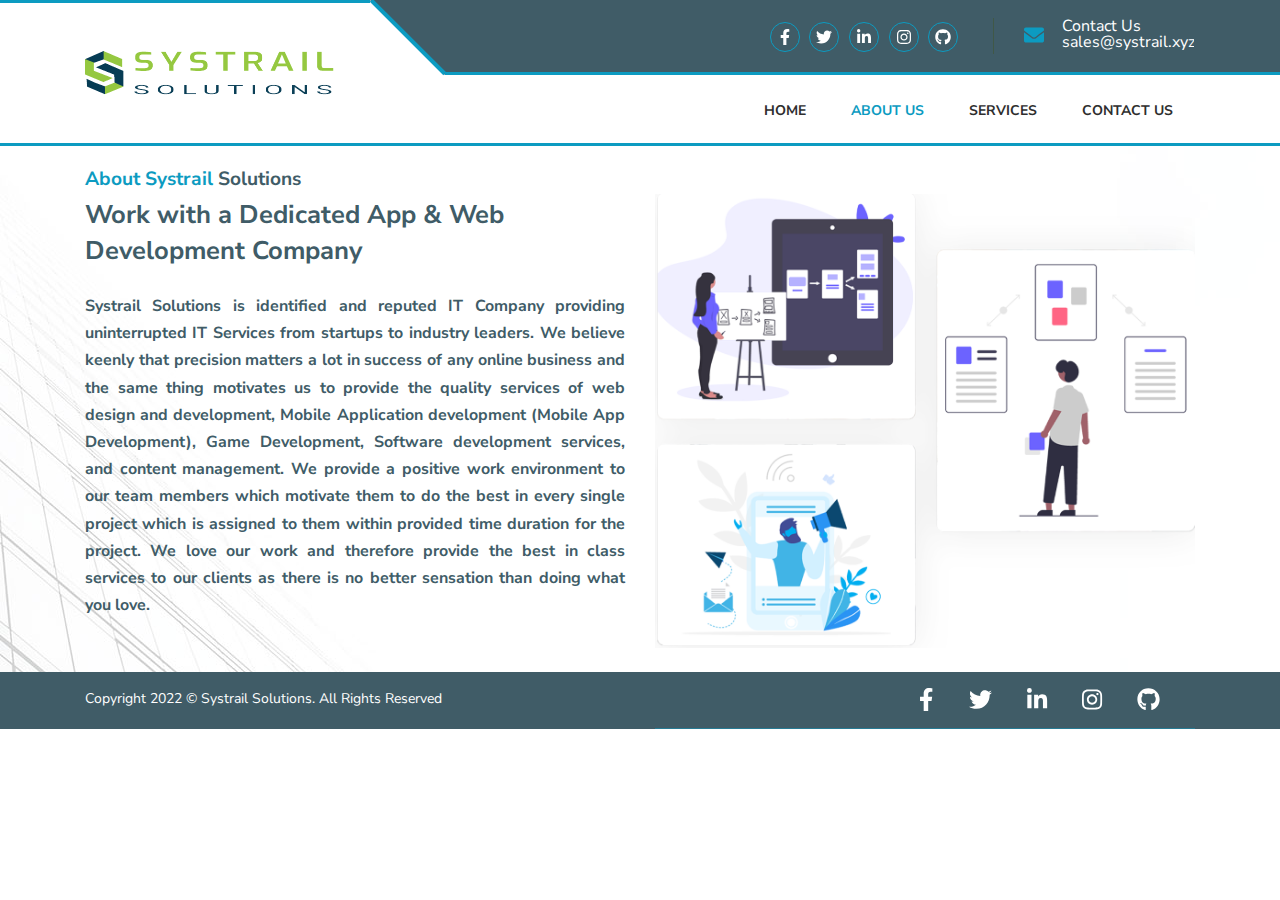
<file: about-us.html>
<!DOCTYPE html>
<html>

<head>
<meta charset='utf-8'>
<meta http-equiv='X-UA-Compatible' content='IE=edge'>
<title>Systrail Solutions</title>
<meta name='viewport' content='width=device-width, initial-scale=1'>
<link rel="stylesheet" href="./assets/css/all.min.css">
<link rel="stylesheet" href="./assets/css/fontawesome.min.css">
<link rel="stylesheet" href="./assets/css/slick.css">
<link rel="stylesheet" href="./assets/css/slick-theme.css">
<link rel="stylesheet" href="./assets/css/bootstrap.min.css">
<link rel="stylesheet" href="./assets/css/style.css">
<link rel="icon" href="./assets/logo/favicon-new.png" type="images">
</head>

<body>
<div class="koolconsole-wrapper">
<section class="home header-sticky header-v1 hide-topbar-mobile">
    <header id="masthead" class="site-header">
        <div class="header-main clearfix">
            <div class="container">
                <div class="row menu-row">
                    <div class="site-logo col-lg-3 col-md-3 col-sm-8">
                        <a href="home.html" class="logo"><img src="./assets/logo/logo-new-removebg.png" alt="GRD" class="logo"></a>
                    </div>
                    <div class='mobile-togle'>
                        <a href="#" class="navigationMenu" id="navigationMenu" onclick="navOpenFunction()"> <i class="fas fa-bars"></i></a>
                    </div>
                    <div class="header-content col-lg-9 col-md-9 col-xs-12 pull-right">
                        <!-- top bar -->
                        <div id="topbar" class="topbar ">
                            <div class="topbar-widgets clearfix">
                                <div class=" widget">
                                    <ul class="socials">
                                        <li> <a href="javascript:void(0);"><i class="fab fa-facebook-f"></i></a></li>
                                        <li> <a href="javascript:void(0);"><i class="fab fa-twitter"></i></a></li>
                                        <li> <a href="javascript:void(0);"><i class="fab fa-linkedin-in"></i></a></li>
                                        <li> <a href="javascript:void(0);"><i class="fab fa-instagram"></i></a></li>
                                        <li> <a href="javascript:void(0);"><i class="fab fa-github"></i></a></li>
                                    </ul>
                                </div>
                                <!-- <div class="widget">
                                    <div class="float-left"><span class="svg-icon"><i class="fas fa-phone-alt flaticon-call-answer"></i></span></div>
                                    <div class="float-right">
                                        <div>Call Us</div>
                                        <div>(91) 91794 72691</div>
                                    </div>
                                </div> -->
                                <div class="widget">
                                    <div class="float-left"><span class="svg-icon"><i class="flaticon-timer fas fa-envelope"></i></span></div>
                                    <div class="float-right">
                                        <div class="title">Contact Us</div>
                                        <div class="sub-title">sales@systrail.xyz</div>
                                    </div>
                                </div>
                                <div class="menu-block-right" style="width: 151.5px; right: -150.5px;"></div>
                            </div>
                        </div>
                        <!-- top bar -->
                        <div class="primary-mobile-nav site-menu navigatiList" id="navigatiList">
                            <nav id=" site-navigation" class="main-nav primary-nav nav">
                                <a href="#" class="close-toggle closeBtn" id="closeBtn" onclick="navCloseFunction()"> <i class="fas fa-times"></i></a>
                                <ul class="menu">
                                    <li class="has-children">
                                        <a href="home.html" class="">Home</a> 
                                    </li>
                                    <li class="has-children active">
                                        <a href="about-us.html" class="">About Us</a> 
                                    </li>
                                    <li class="has-children">
                                        <a href="services.html" class="">Services</a> 
                                    </li>
                                    <li class="has-children">
                                        <a href="contact-us.html" class="">Contact Us</a> 
                                    </li>
                                    <!-- <li class="has-children mobile-info">
                                        <a href="#" class="title-gray sm-title d-flex mobile-info"></span>Call Us:<br>(91) 91794 72691</a>
                                    </li> -->
                                    <li class="has-children mobile-info">
                                        <a href="#" class="title-gray sm-title d-flex mobile-info"></span>Contact Us:<br>sales@systrail.xyz</a> 
                                    </li> 
                                    <li class="has-children  widget bobile-social-icon">
                                        <span class="socials">
                                            <a href="javascript:void(0);"><i class="fab fa-facebook-f"></i></a>
                                            <a href="javascript:void(0);"><i class="fab fa-twitter"></i></a>
                                            <a href="javascript:void(0);"><i class="fab fa-linkedin-in"></i></a>
                                            <a href="javascript:void(0);"><i class="fab fa-instagram"></i></a>
                                            <a href="javascript:void(0);"><i class="fab fa-github"></i></a>
                                        </span>
                                    </li> 
                                </ul>
                            </nav>

                        </div>
                    </div>

                </div>
            </div>
        </div>
    </header>
</section>
 
<section>
    <div class="kool-aboutsection pt-3 pb-3" style="background-image: url('./assets/images/about-2.jpg');">
        <div class="container">

            <div class="row mt-2 mb-2">

                <div class="col-lg-6 col-md-12 col-sm-12">
                    <div class="sm-title">
                        About Systrail<span class="title-gray"> Solutions</span>
                    </div>
                    <div class="md-title mt-2 mb-2">
                        Work with a Dedicated App & Web Development Company
                    </div>
                    <p class="xs-title mt-4">
                        Systrail Solutions is identified and reputed IT Company providing uninterrupted IT Services from startups to industry leaders. We believe keenly that precision matters a lot in success of any online business and the same thing motivates us to provide the quality services of web design and development, Mobile Application development (Mobile App Development), Game Development, Software development services, and content management. We provide a positive work environment to our team members which motivate them to do the best in every single project which is assigned to them within provided time duration for the project. We love our work and therefore provide the best in class services to our clients as there is no better sensation than doing what you love.
                    </p> 
                </div>
                <div class="col-lg-6 col-md-12 col-sm-12">
                    <div class="about-info mt-4">
                        <img src="./assets/images/aboutus.png">
                    </div>
                </div>
            </div>
        </div>
    </div>
</section>
 
<section>
    <div class="kool-footer">
        <div class="container">
            <div class="row">
                <div class="col-lg-6 col-md-6 col-sm-6">
                    <div class="footer-info pt-3">
                        <div class="kool-copy-right text-white pb-2">
                            Copyright 2022 © Systrail Solutions. All Rights Reserved
                        </div>
                    </div>
                </div>
                <div class='col-lg-6 col-md-6 col-sm-6'>
                    <div class='kool-footer-social-info'>
                        <ul class="socal-icon d-flex pt-3 pb-3 justify-content-lg-end">
                            <li><a href="#" target="_blank"class="text-white"><i class="fab fa-facebook-f"></i></a></li>
                            <li><a href="#" target="_blank"class="text-white"><i class="fab fa-twitter"></i></a></li>
                            <li><a href="#" target="_blank" class="text-white"><i class="fab fa-linkedin-in"></i></a></li>
                            <li><a href="#"  target="_blank" class="text-white"><i class="fab fa-instagram"></i></a></li>
                            <li><a href="#" target="_blank" class="text-white"><i class="fab fa-github"></i></a></li>
                        </ul>
                    </div>
                </div> 
            </div>
        </div>
    </div>
</section>

</div>
<script src="./assets/js/jquery.min.js"></script>
<script src="./assets/js/all.min.js"></script>
<script src="./assets/js/slick.min.js"></script>
<script src="./assets/js/popper.min.js"></script>
<script src="./assets/js/bootstrap.min.js"></script>
<script src="./assets/js/custom.js"></script> 

</body>

</html>
</file>
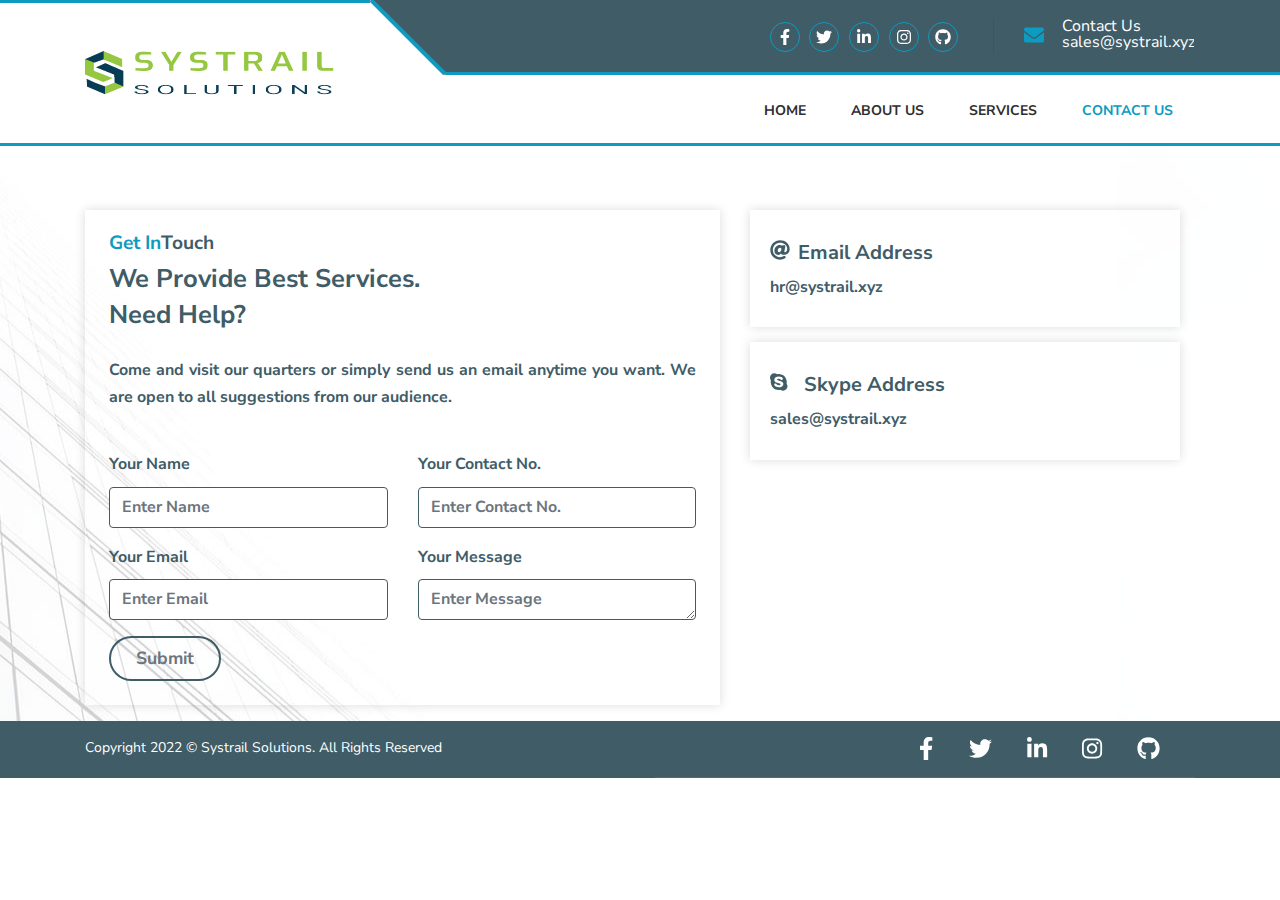
<file: contact-us.html>
<!DOCTYPE html>
<html>

<head>
<meta charset='utf-8'>
<meta http-equiv='X-UA-Compatible' content='IE=edge'>
<title>Systrail Solutions</title>
<meta name='viewport' content='width=device-width, initial-scale=1'>
<link rel="stylesheet" href="./assets/css/all.min.css">
<link rel="stylesheet" href="./assets/css/fontawesome.min.css">
<link rel="stylesheet" href="./assets/css/slick.css">
<link rel="stylesheet" href="./assets/css/slick-theme.css">
<link rel="stylesheet" href="./assets/css/bootstrap.min.css">
<link rel="stylesheet" href="./assets/css/style.css">
<link rel="icon" href="./assets/logo/favicon-new.png" type="images">
</head>

<body>
<div class="koolconsole-wrapper">
<section class="home header-sticky header-v1 hide-topbar-mobile">
    <header id="masthead" class="site-header">
        <div class="header-main clearfix">
            <div class="container">
                <div class="row menu-row">
                    <div class="site-logo col-lg-3 col-md-3 col-sm-8">
                        <a href="home.html" class="logo"><img src="./assets/logo/logo-new-removebg.png" alt="GRD" class="logo"></a>
                    </div>
                    <div class='mobile-togle'>
                        <a href="#" class="navigationMenu" id="navigationMenu" onclick="navOpenFunction()"> <i class="fas fa-bars"></i></a>
                    </div>
                    <div class="header-content col-lg-9 col-md-9 col-xs-12 pull-right">
                        <!-- top bar -->
                        <div id="topbar" class="topbar ">
                            <div class="topbar-widgets clearfix">
                                <div class=" widget">
                                    <ul class="socials">
                                        <li> <a href="javascript:void(0);"><i class="fab fa-facebook-f"></i></a></li>
                                        <li> <a href="javascript:void(0);"><i class="fab fa-twitter"></i></a></li>
                                        <li> <a href="javascript:void(0);"><i class="fab fa-linkedin-in"></i></a></li>
                                        <li> <a href="javascript:void(0);"><i class="fab fa-instagram"></i></a></li>
                                        <li> <a href="javascript:void(0);"><i class="fab fa-github"></i></a></li>
                                    </ul>
                                </div>
                                <!-- <div class="widget">
                                    <div class="float-left"><span class="svg-icon"><i class="fas fa-phone-alt flaticon-call-answer"></i></span></div>
                                    <div class="float-right">
                                        <div>Call Us</div>
                                        <div>(91) 91794 72691</div>
                                    </div>
                                </div> -->
                                <div class="widget">
                                    <div class="float-left"><span class="svg-icon"><i class="flaticon-timer fas fa-envelope"></i></span></div>
                                    <div class="float-right">
                                        <div class="title">Contact Us</div>
                                        <div class="sub-title">sales@systrail.xyz</div>
                                    </div>
                                </div>
                                <div class="menu-block-right" style="width: 151.5px; right: -150.5px;"></div>
                            </div>
                        </div>
                        <!-- top bar -->
                        <div class="primary-mobile-nav site-menu navigatiList" id="navigatiList">
                            <nav id=" site-navigation" class="main-nav primary-nav nav">
                                <a href="#" class="close-toggle closeBtn" id="closeBtn" onclick="navCloseFunction()"> <i class="fas fa-times"></i></a>
                                <ul class="menu">
                                    <li class="has-children">
                                        <a href="home.html" class="">Home</a> 
                                    </li>
                                    <li class="has-children">
                                        <a href="about-us.html" class="">About Us</a> 
                                    </li>
                                    <li class="has-children">
                                        <a href="services.html" class="">Services</a> 
                                    </li>
                                    <li class="has-children active">
                                        <a href="contact-us.html" class="">Contact Us</a> 
                                    </li>
                                    <!-- <li class="has-children mobile-info"> -->
                                        <!-- <a href="#" class="title-gray sm-title d-flex mobile-info"></span>Call Us:<br>(91) 91794 72691</a> -->
                                    <!-- </li> -->
                                    <li class="has-children mobile-info">
                                        <a href="#" class="title-gray sm-title d-flex mobile-info"></span>Contact Us:<br>sales@systrail.xyz</a> 
                                    </li> 
                                    <li class="has-children  widget bobile-social-icon">
                                        <span class="socials">
                                            <a href="javascript:void(0);"><i class="fab fa-facebook-f"></i></a>
                                            <a href="javascript:void(0);"><i class="fab fa-twitter"></i></a>
                                            <a href="javascript:void(0);"><i class="fab fa-linkedin-in"></i></a>
                                            <a href="javascript:void(0);"><i class="fab fa-instagram"></i></a>
                                            <a href="javascript:void(0);"><i class="fab fa-github"></i></a>
                                        </span>
                                    </li> 
                                </ul>
                            </nav>

                        </div>
                    </div>

                </div>
            </div>
        </div>
    </header>
</section> 
<section>
    <div class="kool-contact pt-3 koolbg pb-3" style="background-image: url('./assets/images/about-2.jpg');">
        <div class="container">
            <div class="row">
                <div class="col-lg-7 col-md-7 col-sm-12 pt-3" style="padding-top: 3rem!important;">
                    <div class="shadow p-4">
                        <div class="sm-title">
                            Get In<span class="title-gray">Touch</span>

                        </div>
                        <div class="md-title mt-2 mb-2">
                            We Provide Best Services. <br>Need Help?
                        </div>
                        <p class="xs-title mt-4 pb-4">
                            Come and visit our quarters or simply send us an email anytime you want. We are open to all suggestions from our audience.
                        </p>

                        <div class="kool-form">
                            <p style="text-left: center;color: green;font-size: 18px;" id="successMessage"></p>
                            <br>
                            <form action="" method="post" enctype="multipart/form-data" id="contactUsForm">
                                <div class="row">
                                    <div class="col-lg-6 col-md-12 col-sm-12">
                                        <div class="form-group">
                                            <label for="exampleInputEmail1" class="xs-title mb-2">Your Name</label>
                                            <input type="text" class="form-control xs-title" aria-describedby="emailHelp" placeholder="Enter Name" name="name" id="contactName"> 
                                        </div>
                                    </div>

                                    <div class="col-lg-6 col-md-12 col-sm-12">
                                        <div class="form-group">
                                            <label for="" class="xs-title mb-2">Your Contact No.</label>
                                            <input type="text" class="form-control xs-title" aria-describedby="emailHelp" placeholder="Enter Contact No." name="contact" id="contactPhone"> 
                                        </div>
                                    </div> 
                                    <div class="col-lg-6 col-md-12 col-sm-12">
                                        <div class="form-group">
                                            <label for="" class="xs-title mb-2">Your Email</label>
                                            <input type="email" class="form-control xs-title" aria-describedby="emailHelp" placeholder="Enter Email" name="email" id="contactEmail">

                                        </div>
                                    </div> 
                                    <div class="col-lg-6 col-md-12 col-sm-12">
                                        <div class="form-group">
                                            <label for="" class="xs-title mb-2">Your Message</label>
                                            <textarea class="form-control xs-title" rows="1" name="message" placeholder="Enter Message" id="contactMessage"></textarea>
                                        </div>
                                    </div>
                                </div>

                                <button type="submit" name="submit" class="btn  btn-outline-secondary custom-btn" tabindex="-1"> Submit</button>
                            </form>
                        </div>
                    </div>
                </div>
                <div class="col-lg-5 col-md-5 col-sm-12">
                    <div class="row mt-5">
                        <!-- <div class="col-lg-12 col-md-12 col-sm-12"> -->
                            <!-- <div class="about-services"> -->
                                <!-- <div class="element-icon-box d-flex flex-wrap"> -->
                                    <!-- <i class="fas fa-headset title-gray mr-3 mr-2 f-20"></i> -->


                                    <!-- <h5 class='koolconsole-title f-20'>Phone Number</h5> -->
                                <!-- </div> -->

                                <!-- <div class="element-content-box"> -->

                                    <!-- <p class='mt-2 mb-3 title-gray xs-title'> (91) 91794 72691  (91) 97549 09476</p> -->

                                <!-- </div> -->
                            <!-- </div> -->
                        <!-- </div> -->
                        <div class="col-lg-12 col-md-12 col-sm-12">
                            <div class="about-services">
                                <div class="element-icon-box d-flex flex-wrap">
                                    <i class="fas fa-at title-gray mr-2 f-20"></i>


                                    <h5 class='koolconsole-title f-20'>Email Address</h5>
                                </div>

                                <div class="element-content-box">

                                    <p class='mt-2 mb-3 title-gray xs-title'> hr@systrail.xyz </p>

                                </div>

                            </div>
                        </div>
                        <div class="col-lg-12 col-md-12 col-sm-12">
                            <!-- <div class="about-services">
                                <div class="element-icon-box d-flex flex-wrap">
                                    <i class="fas fa-map-marker-alt title-gray mr-2 f-20"></i>


                                    <h5 class='koolconsole-title mr-3 f-20'>Our Location</h5>
                                </div>

                                <div class="element-content-box">

                                    <p class='mt-2 mb-3 title-gray xs-title'> 39 Dheeraj Nagar MR9 Road Indore(MP) India 452010</p>

                                </div>

                            </div> -->
                        </div>
                        <div class="col-lg-12 col-md-12 col-sm-12">
                            <div class="about-services">
                                <div class="element-icon-box d-flex flex-wrap">
                                    <i class="fab fa-skype title-gray mr-3 f-20"></i>


                                    <h5 class='koolconsole-title f-20'>Skype Address</h5>
                                </div>

                                <div class="element-content-box">

                                    <p class='mt-2 mb-3 title-gray xs-title'> sales@systrail.xyz</p>

                                </div>

                            </div>
                        </div> 
                    </div>
                </div>
            </div>
        </div>
    </div>
</section>
<section>
    <div class="kool-footer">
        <div class="container">
            <div class="row">
                <div class="col-lg-6 col-md-6 col-sm-6">
                    <div class="footer-info pt-3">
                        <div class="kool-copy-right text-white pb-2">
                            Copyright 2022 © Systrail Solutions. All Rights Reserved
                        </div>
                    </div>
                </div>
                <div class='col-lg-6 col-md-6 col-sm-6'>
                    <div class='kool-footer-social-info'>
                        <ul class="socal-icon d-flex pt-3 pb-3 justify-content-lg-end">
                            <li><a href="#" target="_blank"class="text-white"><i class="fab fa-facebook-f"></i></a></li>
                            <li><a href="#" target="_blank"class="text-white"><i class="fab fa-twitter"></i></a></li>
                            <li><a href="#" target="_blank" class="text-white"><i class="fab fa-linkedin-in"></i></a></li>
                            <li><a href="#"  target="_blank" class="text-white"><i class="fab fa-instagram"></i></a></li>
                            <li><a href="#" target="_blank" class="text-white"><i class="fab fa-github"></i></a></li>
                        </ul>
                    </div>
                </div> 
            </div>
        </div>
    </div>
</section>

</div>
<script src="./assets/js/jquery.min.js"></script>
<script src="./assets/js/all.min.js"></script>
<script src="./assets/js/slick.min.js"></script>
<script src="./assets/js/popper.min.js"></script>
<script src="./assets/js/bootstrap.min.js"></script>
<script src="./assets/js/custom.js"></script> 

</body>

</html>
</file>
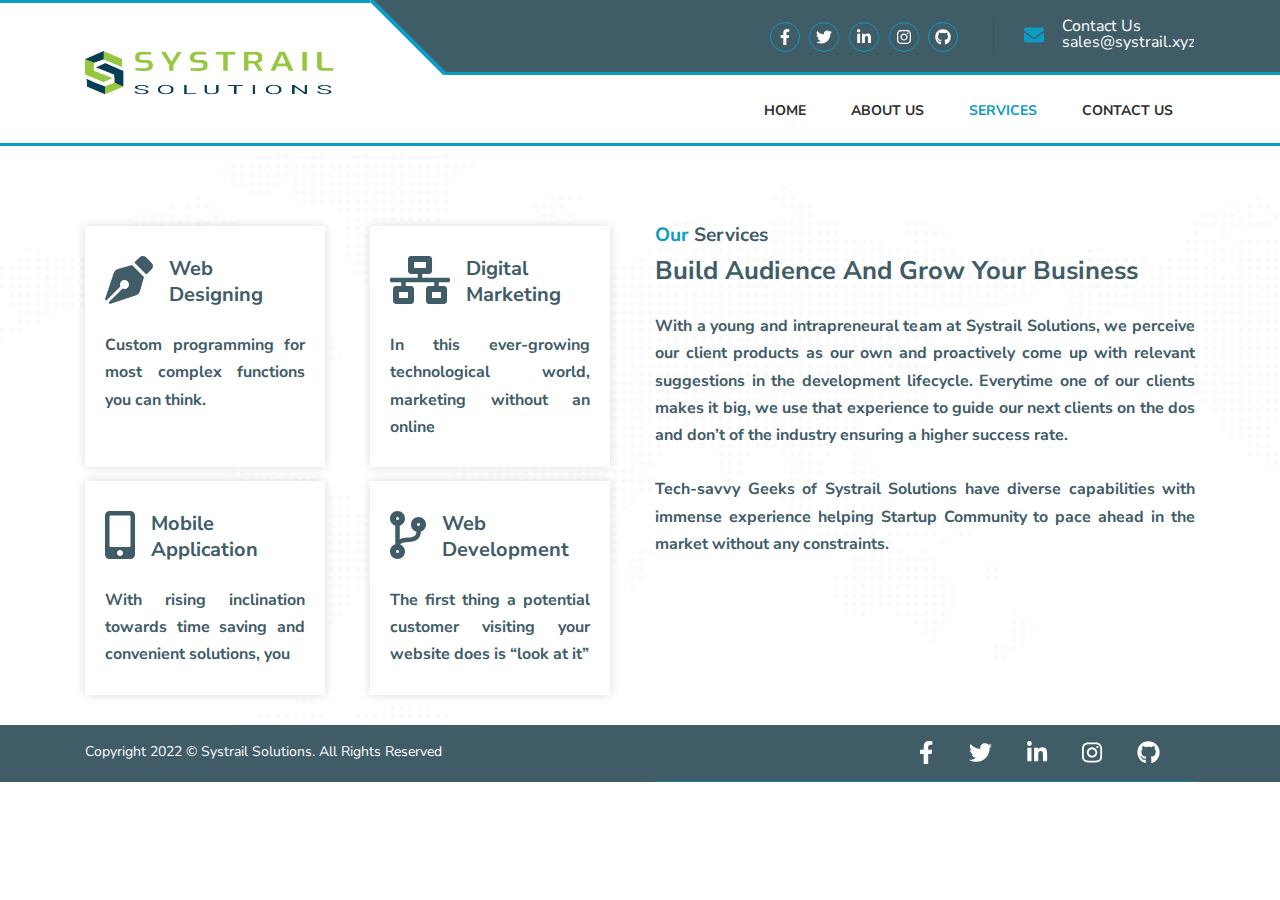
<file: services.html>
<!DOCTYPE html>
<html>

<head>
<meta charset='utf-8'>
<meta http-equiv='X-UA-Compatible' content='IE=edge'>
<title>Systrail Solutions</title>
<meta name='viewport' content='width=device-width, initial-scale=1'>
<link rel="stylesheet" href="./assets/css/all.min.css">
<link rel="stylesheet" href="./assets/css/fontawesome.min.css">
<link rel="stylesheet" href="./assets/css/slick.css">
<link rel="stylesheet" href="./assets/css/slick-theme.css">
<link rel="stylesheet" href="./assets/css/bootstrap.min.css">
<link rel="stylesheet" href="./assets/css/style.css">
<link rel="icon" href="./assets/logo/favicon-new.png" type="images">
</head>

<body>
<div class="koolconsole-wrapper">
<section class="home header-sticky header-v1 hide-topbar-mobile">
    <header id="masthead" class="site-header">
        <div class="header-main clearfix">
            <div class="container">
                <div class="row menu-row">
                    <div class="site-logo col-lg-3 col-md-3 col-sm-8">
                        <a href="home.html" class="logo"><img src="./assets/logo/logo-new-removebg.png" alt="GRD" class="logo"></a>
                    </div>
                    <div class='mobile-togle'>
                        <a href="#" class="navigationMenu" id="navigationMenu" onclick="navOpenFunction()"> <i class="fas fa-bars"></i></a>
                    </div>
                    <div class="header-content col-lg-9 col-md-9 col-xs-12 pull-right">
                        <!-- top bar -->
                        <div id="topbar" class="topbar ">
                            <div class="topbar-widgets clearfix">
                                <div class=" widget">
                                    <ul class="socials">
                                        <li> <a href="javascript:void(0);"><i class="fab fa-facebook-f"></i></a></li>
                                        <li> <a href="javascript:void(0);"><i class="fab fa-twitter"></i></a></li>
                                        <li> <a href="javascript:void(0);"><i class="fab fa-linkedin-in"></i></a></li>
                                        <li> <a href="javascript:void(0);"><i class="fab fa-instagram"></i></a></li>
                                        <li> <a href="javascript:void(0);"><i class="fab fa-github"></i></a></li>
                                    </ul>
                                </div>
                                <!-- <div class="widget">
                                    <div class="float-left"><span class="svg-icon"><i class="fas fa-phone-alt flaticon-call-answer"></i></span></div>
                                    <div class="float-right">
                                        <div>Call Us</div>
                                        <div>(91) 91794 72691</div>
                                    </div>
                                </div> -->
                                <div class="widget">
                                    <div class="float-left"><span class="svg-icon"><i class="flaticon-timer fas fa-envelope"></i></span></div>
                                    <div class="float-right">
                                        <div class="title">Contact Us</div>
                                        <div class="sub-title">sales@systrail.xyz</div>
                                    </div>
                                </div>
                                <div class="menu-block-right" style="width: 151.5px; right: -150.5px;"></div>
                            </div>
                        </div>
                        <!-- top bar -->
                        <div class="primary-mobile-nav site-menu navigatiList" id="navigatiList">
                            <nav id=" site-navigation" class="main-nav primary-nav nav">
                                <a href="#" class="close-toggle closeBtn" id="closeBtn" onclick="navCloseFunction()"> <i class="fas fa-times"></i></a>
                                <ul class="menu">
                                    <li class="has-children">
                                        <a href="home.html" class="">Home</a> 
                                    </li>
                                    <li class="has-children">
                                        <a href="about-us.html" class="">About Us</a> 
                                    </li>
                                    <li class="has-children active">
                                        <a href="services.html" class="">Services</a> 
                                    </li>
                                    <li class="has-children">
                                        <a href="contact-us.html" class="">Contact Us</a> 
                                    </li>
                                    <!-- <li class="has-children mobile-info">
                                        <a href="#" class="title-gray sm-title d-flex mobile-info"></span>Call Us:<br>(91) 91794 72691</a>
                                    </li> -->
                                    <li class="has-children mobile-info">
                                        <a href="#" class="title-gray sm-title d-flex mobile-info"></span>Contact Us:<br>sales@systrail.xyz</a> 
                                    </li> 
                                    <li class="has-children  widget bobile-social-icon">
                                        <span class="socials">
                                            <a href="javascript:void(0);"><i class="fab fa-facebook-f"></i></a>
                                            <a href="javascript:void(0);"><i class="fab fa-twitter"></i></a>
                                            <a href="javascript:void(0);"><i class="fab fa-linkedin-in"></i></a>
                                            <a href="javascript:void(0);"><i class="fab fa-instagram"></i></a>
                                            <a href="javascript:void(0);"><i class="fab fa-github"></i></a>
                                        </span>
                                    </li> 
                                </ul>
                            </nav>

                        </div>
                    </div>

                </div>
            </div>
        </div>
    </header>
</section> 
<section>
    <div class="kool-workflow pt-3 pb-3" style="background-image: url(./assets/images/bg-pattern-2.png);">
        <div class="container">
            <div class="row">

                <div class="col-lg-6 col-md-6 col-sm-12 pt-3 ">


                    <div class="row mt-5">
                        <div class="col-lg-6 col-md-12 col-sm-12">
                            <div class="about-services bg-white">
                                <div class="element-icon-box d-flex flex-wrap">
                                    <i class="fas fa-pen-nib title-gray mr-3 f-3rem"></i>


                                    <h5 class='koolconsole-title f-20'>Web <br>Designing</h5>
                                </div>

                                <div class="element-content-box">

                                    <p class='mt-4 mb-3 title-gray xs-title'> Custom programming for most complex functions you can think. <br>&nbsp;</p>
                                </div>

                            </div>
                        </div>
                        <div class="col-lg-6 col-md-12 col-sm-12">
                            <div class="about-services bg-white">
                                <div class="element-icon-box d-flex flex-wrap">
                                    <i class="fas fa-network-wired title-gray mr-3 f-3rem"></i>
                                    <h5 class="koolconsole-title f-20">Digital<br> Marketing</h5>
                                </div>
                                <div class="element-content-box">
                                    <p class='mt-4 mb-3 title-gray xs-title'> In this ever-growing technological world, marketing without an online</p>

                                </div>

                            </div>
                        </div>
                        <div class="col-lg-6 col-md-12 col-sm-12">
                            <div class="about-services bg-white">
                                <div class="element-icon-box d-flex flex-wrap">
                                    <i class="fas fa-mobile-alt title-gray mr-3 f-3rem"></i>
                                    <h5 class='koolconsole-title f-20'> Mobile <br> Application</h5>

                                </div>

                                <div class="element-content-box">

                                    <p class='mt-4 mb-3 title-gray xs-title'> With rising inclination towards time saving and convenient solutions, you</p>
                                </div>

                            </div>
                        </div>
                        <div class="col-lg-6 col-md-12 col-sm-12">
                            <div class="about-services bg-white">
                                <div class="element-icon-box d-flex flex-wrap">
                                    <i class="fas fa-code-branch title-gray mr-3 f-3rem"></i>
                                    <h5 class="koolconsole-title f-20">Web<br> Development</h5>
                                </div>
                                <div class="element-content-box">
                                    <p class='mt-4 mb-3 title-gray xs-title'> The first thing a potential customer visiting your website does is “look at it”</p>

                                </div>

                            </div>
                        </div>


                    </div>
                </div>
                <div class="col-lg-6 col-md-6 col-sm-12 pt-3 mt-5">
                    <div class="sm-title">
                        Our<span class="title-gray"> Services</span>

                    </div>
                    <div class="md-title mt-2 mb-2">
                        Build Audience And Grow Your Business
                    </div>
                    <p class="xs-title mt-4">
                        With a young and intrapreneural team at Systrail Solutions, we perceive our client products as our own and proactively come up with relevant suggestions in the development lifecycle. Everytime one of our clients makes it big,
                        we use that experience to guide our next clients on the dos and don’t of the industry ensuring a higher success rate.
                        <br>
                        <br>
                        Tech-savvy Geeks of Systrail Solutions have diverse capabilities with immense experience helping Startup Community to pace ahead in the market without any constraints.
                    </p>

                </div>
            </div>
        </div>
    </div>
</section> 
<section>
    <div class="kool-footer">
        <div class="container">
            <div class="row">
                <div class="col-lg-6 col-md-6 col-sm-6">
                    <div class="footer-info pt-3">
                        <div class="kool-copy-right text-white pb-2">
                            Copyright 2022 © Systrail Solutions. All Rights Reserved
                        </div>
                    </div>
                </div>
                <div class='col-lg-6 col-md-6 col-sm-6'>
                    <div class='kool-footer-social-info'>
                        <ul class="socal-icon d-flex pt-3 pb-3 justify-content-lg-end">
                            <li><a href="#" target="_blank"class="text-white"><i class="fab fa-facebook-f"></i></a></li>
                            <li><a href="#" target="_blank"class="text-white"><i class="fab fa-twitter"></i></a></li>
                            <li><a href="#" target="_blank" class="text-white"><i class="fab fa-linkedin-in"></i></a></li>
                            <li><a href="#"  target="_blank" class="text-white"><i class="fab fa-instagram"></i></a></li>
                            <li><a href="#" target="_blank" class="text-white"><i class="fab fa-github"></i></a></li>
                        </ul>
                    </div>
                </div> 
            </div>
        </div>
    </div>
</section>

</div>
<script src="./assets/js/jquery.min.js"></script>
<script src="./assets/js/all.min.js"></script>
<script src="./assets/js/slick.min.js"></script>
<script src="./assets/js/popper.min.js"></script>
<script src="./assets/js/bootstrap.min.js"></script>
<script src="./assets/js/custom.js"></script> 

</body>

</html>
</file>
<file: assets/css/style.css>
@import url('https://fonts.googleapis.com/css2?family=Nunito+Sans:ital,wght@0,200;0,300;0,400;0,600;0,700;0,800;0,900;1,200;1,300;1,400;1,600;1,700;1,800;1,900&display=swap');
html, body, div, span, object, iframe,
h1, h2, h3, h4, h5, h6, p, blockquote, pre,
abbr, address, cite, code,
del, dfn, em, img, ins, kbd, q, samp,
small, strong, sub, sup, var,
b, i,
dl, dt, dd, ol, ul, li,
fieldset, form, label, legend,
table, caption, tbody, tfoot, thead, tr, th, td,
article, aside, canvas, details, figcaption, figure,
footer, header, hgroup, menu, nav, section, summary,
time, mark, audio, video {
    margin:0;
    padding:0;
    border:0;
    outline:0;
    font-size:100%;
    vertical-align:baseline;
    background:transparent;
    list-style-type: none;
}
a:hover{
    text-decoration: none;
}
body {
    line-height:1;
    overflow-x: hidden;
    font-family: 'Nunito Sans', sans-serif;
}

.error-input {
    border-color: red !important;
}

article,aside,details,figcaption,figure,
footer,header,hgroup,menu,nav,section {
    display:block;
}

nav ul {
    list-style:none;
}

blockquote, q {
    quotes:none;
}

blockquote:before, blockquote:after,
q:before, q:after {
    content:'';
    content:none;
}
img{
    width:100%;
    display: block;
}

a {
    margin:0;
    padding:0;
    font-size:100%;
    vertical-align:baseline;
    background:transparent;
}

/* change colours to suit your needs */
ins {
    background-color:#ff9;
    color:#000;
    text-decoration:none;
}

/* change colours to suit your needs */
mark {
    background-color:#ff9;
    color:#000;
    font-style:italic;
    font-weight:bold;
}

del {
    text-decoration: line-through;
}

abbr[title], dfn[title] {
    border-bottom:1px dotted;
    cursor:help;
}

table {
    border-collapse:collapse;
    border-spacing:0;
}

/* change border colour to suit your needs */
hr {
    display:block;
    height:1px;
    border:0;  
    border-top:1px solid #cccccc;
    margin:1em 0;
    padding:0;
}

input, select {
    vertical-align:middle;
}
/* reset end */


 .site-menu {
     display: -webkit-box;
     display: -webkit-flex;
     display: -moz-box;
     display: -ms-flexbox;
     display: flex
 }
 
 .main-nav {
     margin-left: auto
 }
 
 .main-nav a {
     font-weight: bold;
     color: #2e2e2e;
     font-size: .875em;
     display: block;
 }
 
 .main-nav a:hover {
     text-decoration: none
 }
 
 .main-nav ul {
     list-style: none;
     padding: 0;
     margin-bottom: 0;
     position: relative
 }
 
 .main-nav ul ul {
     -webkit-transition: top .3s ease 0s, opacity .3s;
     transition: top .3s ease 0s, opacity .3s;
     position: absolute;
     top: 110%;
     left: 0;
     min-width: 260px;
     -webkit-transform: scaleX(0);
     -ms-transform: scaleX(0);
     transform: scaleX(0);
     background: #fff;
     -webkit-border-radius: .5em;
     border-radius: .5em;
     -webkit-box-shadow: 0 -5px 30px -5px rgba(0, 0, 0, .2);
     box-shadow: 0 -5px 30px -5px rgba(0, 0, 0, .2);
     z-index: 99
 }
 
 .main-nav ul ul:before {
     content: '';
     width: 100%;
     height: 10px;
     position: absolute;
     background-color: transparent;
     left: 0;
     top: -10px;
     z-index: 99
 }
 
 .main-nav ul ul ul {
     -webkit-transition: left .3s ease 0s, opacity .3s;
     transition: left .3s ease 0s, opacity .3s;
     left: 115%;
     top: 0;
     margin-top: 0;
     z-index: 99
 }
 
 .main-nav ul ul ul:before {
     content: '';
     width: 10px;
     height: 100%;
     position: absolute;
     background-color: transparent;
     top: 0;
     left: -10px;
     z-index: 99
 }
 
 .main-nav li {
     position: relative
 }
 
 .main-nav li:hover>ul {
     opacity: 1;
     z-index: 9999;
     top: 59%;
     -webkit-transform: scaleX(1);
     -ms-transform: scaleX(1);
     transform: scaleX(1)
 }
 
 .main-nav li li {
     padding: 0 20px;
     display: block;
     line-height: 1;
     -webkit-transition: .5s;
     transition: .5s;
     border-bottom: 1px solid #f2f2f2;
     position: relative;
     white-space: nowrap
 }
 
 .main-nav li li:last-child {
     border-bottom: 0
 }
 
 .main-nav li li a {
     font-size: 16px;
     padding: 18px 0;
     font-weight: 500;
     color: #2e2e2e;
     position: relative;
     display: block;
     text-transform: capitalize
 }
 
 .main-nav li li:hover>a {
     color: #0c9bc1
 }
 
 .main-nav li li:hover>ul {
     top: 0;
     left: -webkit-calc(100% + 10px);
     left: calc(100% + 10px)
 }
 
 .main-nav ul.menu {
     zoom: 1
 }
 
 .main-nav ul.menu:before,
 .main-nav ul.menu:after {
     content: "";
     display: table
 }
 
 .main-nav ul.menu:after {
     clear: both
 }
 
 .main-nav ul.menu li.mf-active-menu {
     z-index: 9
 }
 
 .main-nav ul.menu>li {
     float: left;
     position: relative;
     text-align: left;
     padding: 27px 22px;
     margin-bottom: 0
 }
 
 .main-nav ul.menu>li:first-child>ul {
     left: 0
 }
 
 .main-nav ul.menu>li>a {
     text-transform: uppercase;
     position: relative;
     -webkit-transition: .5s;
     transition: .5s
 }
 
 .main-nav ul.menu>li.current-menu-item>a,
 .main-nav ul.menu>li.current-menu-parent>a,
 .main-nav ul.menu>li.current-menu-ancestor>a,
 .main-nav ul.menu>li:hover>a {
     color: #0c9bc1
 }
 
 .main-nav ul.menu>li.active>a,
 .main-nav ul.menu>li:hover>a {
     color: #0c9bc1
 }
 
 .main-nav>ul.menu {
     zoom: 1;
     display: -webkit-box;
     display: -webkit-flex;
     display: -moz-box;
     display: -ms-flexbox;
     display: flex;
     -webkit-flex-wrap: wrap;
     -ms-flex-wrap: wrap;
     flex-wrap: wrap
 }
 
 .main-nav>ul.menu:before,
 .main-nav>ul.menu:after {
     content: "";
     display: table
 }
 
 .main-nav>ul.menu:after {
     clear: both
 }
 
 .main-nav>ul.menu>li {
     position: relative;
     padding: 0 1.4em 1.6em;
     margin-bottom: 0
 }
 
 .main-nav>ul.menu>li:first-child>ul {
     left: 0
 }
 
 .main-nav>ul.menu>li:last-child {
     padding-right: 0
 }
 
 .main-nav>ul.menu>li>a {
     text-transform: uppercase;
     position: relative;
     -webkit-transition: .5s;
     transition: .5s
 }
 .navbar-toggle {
     margin: 0;
     padding-left: 15px;
     padding-right: 15px;
     -webkit-border-radius: 0;
     border-radius: 0;
     position: static
 }
 .navbar-icon {
     -webkit-transition: all .4s;
     transition: all .4s;
     height: 25px;
     width: 27px;
     position: relative;
     float: right
 }
 .navbar-icon .navbars-line {
     -webkit-transition: .4s;
     transition: .4s;
     display: inline-block;
     width: 27px;
     height: 2px;
     background-color: #252525;
     position: absolute;
     top: 50%;
     left: 0;
     cursor: pointer
 }
 .navbar-icon .navbars-line:before,
 .navbar-icon .navbars-line:after {
     position: absolute;
     width: 100%;
     height: 2px;
     content: '';
     background-color: #252525
 }
 
 .navbar-icon .navbars-line:before {
     top: -8px
 }
 
 .navbar-icon .navbars-line:after {
     bottom: -8px
 }
 
 .grd-off-canvas-layer {
     position: fixed;
     top: 0;
     left: 0;
     bottom: 0;
     right: 0;
     z-index: 9990;
     cursor: pointer;
     display: none;
     background-color: rgba(0, 0, 0, .5)
 }
 
 .open-canvas-panel .grd-off-canvas-layer {
     display: block
 }
 
 .header-v1 .main-nav>ul.menu {
     margin-top: 1.6em
 }
 

 .home-slider {
    height: 80vh;
    position: relative;
    overflow:hidden;
}

 .topbar .widget {
     float: left;
     margin-bottom: 0
 }
 
 .topbar p {
     margin: 0
 }
 
 .topbar a {
     color: #fff
 }
 
 .topbar a:hover {
     color: #0c9bc1
 }
 
 .topbar ul {
     display: -webkit-box;
     display: -webkit-flex;
     display: -moz-box;
     display: -ms-flexbox;
     display: flex
 }
 
 .topbar ul li a {
     color: #fff
 }
 
 .topbar ul li a:hover {
     color: #0c9bc1
 }
 
 .header-v1 .topbar {
     background: #405c67;
     color: #fff;
     display: -webkit-box;
     display: -webkit-flex;
     display: -moz-box;
     display: -ms-flexbox;
     display: flex;
     height: 75px;
     position: relative;
     top: -3px;
     border-bottom: 3px solid #0c9bc1;
     line-height: 1;
     -webkit-box-pack: end;
     -webkit-justify-content: flex-end;
     -moz-box-pack: end;
     -ms-flex-pack: end;
     justify-content: flex-end;
     -webkit-box-orient: vertical;
     -webkit-box-direction: normal;
     -webkit-flex-direction: column;
     -moz-box-orient: vertical;
     -moz-box-direction: normal;
     -ms-flex-direction: column;
     flex-direction: column;
     padding: 18px 0
 }
 
 .header-v1 .topbar:before {
     content: '';
     position: absolute;
     top: 0;
     left: 0;
     border-top: 75px solid #fff;
     border-right: 75px solid #405c67;
     width: 0;
     -webkit-transform: rotate(-90deg);
     -ms-transform: rotate(-90deg);
     transform: rotate(-90deg)
 }
 
 .header-v1 .topbar:after {
     content: '';
     position: absolute;
     top: -15px;
     left: 36px;
     background: #0c9bc1;
     width: 4px;
     height: 104px;
     -webkit-transform: rotate(-45deg);
     -ms-transform: rotate(-45deg);
     transform: rotate(-45deg)
 }
 
 .header-v1 .topbar .topbar-widgets {
     float: right;
     margin-left: auto;
     display: -webkit-box;
     display: -webkit-flex;
     display: -moz-box;
     display: -ms-flexbox;
     display: flex;
     -webkit-box-align: center;
     -webkit-align-items: center;
     -moz-box-align: center;
     -ms-flex-align: center;
     align-items: center;
     -webkit-box-pack: end;
     -webkit-justify-content: flex-end;
     -moz-box-pack: end;
     -ms-flex-pack: end;
     justify-content: flex-end
 }
 
 .header-v1 .topbar .topbar-widgets .widget {
     border-left: 1px solid #405847;
     padding-left: 1.875em;
     margin-left: 1.875em
 }
 
 .header-v1 .topbar .topbar-widgets .widget:first-child,
 .header-v1 .topbar .topbar-widgets .widget:last-child {
     border-left: 0;
     padding-left: 0
 }
 
 .header-v1 .topbar .widget {
     margin-bottom: 0
 }
 
 .header-v1 .topbar .widget .float-left .svg-icon {
     color: #0c9bc1;
     font-size: 1.25em;
     margin: .5em .9em 0 0;
     line-height: 36px;
 }
 
 .header-v1 .topbar .widget .pull-right div {
     color: #a2b1a5;
     font-size: .875em
 }
 
 .header-v1 .topbar .widget .pull-right>div:first-child {
     font-family: 'Poppins', sans-serif;
     font-weight: 500;
     color: #fff;
     text-transform: uppercase;
     margin-bottom: 8px
 }
 
 .header-v1 .topbar .socials {
     margin: 2px 0 0 0
 }
 
 .header-v1 .topbar .socials li a {
     color: #fff;
     border: 1px solid #0c9bc1;
 }
 
 .header-v1 .topbar .socials li a:hover {
     border: 1px solid #fff;
     color: #0c9bc1
 }
 
 .header-v1 .topbar .menu-block-right {
     content: '';
     height: 78px;
     background-color: #405c67;
     position: absolute;
     top: -3px;
     border-bottom: 3px solid #0c9bc1
 }
 
 .header-v1 .site-header .header-main {
     border-top: 3px solid #0c9bc1;
     border-bottom: 3px solid #0c9bc1;
 }
 
 .header-v1 .header-main .menu-row {
     display: -webkit-box;
     display: -webkit-flex;
     display: -moz-box;
     display: -ms-flexbox;
     display: flex;
     -webkit-box-pack: center;
     -webkit-justify-content: center;
     -moz-box-pack: center;
     -ms-flex-pack: center;
     justify-content: center;
     -webkit-box-align: center;
     -webkit-align-items: center;
     -moz-box-align: center;
     -ms-flex-align: center;
     align-items: center
 }
 
 .header-v1 .header-main .menu-row:after,
 .header-v1 .header-main .menu-row:before {
     display: none
 }
 
 .hide-topbar.header-v1 .site-header .header-main {
     border-top: 0
 }
 
 
 .socials li {
     display: inline-block
 }
 
 .socials a {
     display: inline-block;
     width: 1.875em;
     height: 1.875em;
     -webkit-border-radius: 50%;
     border-radius: 50%;
     border: 1px solid #fff;
     text-align: center;
     line-height: 31px;
     color: #fff;
     margin: 0 .3em;
     -webkit-transition: all .5s;
     transition: all .5s;
 }
 
 .socials a:hover {
     border: 0;
     color: #0c9bc1
 }
 
 .socials a i {
     font-size: 12px
 }

/* test header */
.koolbg{
    background-color: #F9FCFF;
}
.koolconsole-home-info {
    position: absolute;
    top: 15%;
    width: calc(17% - 100px);
}
.sm-title {
    font-size: 1.2rem;
    color: #0c9bc1;
    font-weight: bold;
}
.xl-title {
    font-size: 2.3rem;
    color: #405c67;
    line-height: 1.3;
    margin-top: 22px;
    margin-bottom: 19px;
    font-weight: bold;
}
.koolconsole-title {
    font-size: 1.2rem;
    line-height: 1.5;
    color: #405c67;
    font-weight: bold;
}
.custom-btn {
    border-radius: 50px;
    border: 2px solid #405c67;
    padding: 7px 25px;
    font-size: 1.1rem;
    font-weight: bold;
}
.custom-btn:hover {
    background: #405c67;
}
.title-gray{
    color:#405c67;
}
.md-title{
    color:#405c67;
    font-size: 1.6rem;
    font-weight: bold;
    line-height: 1.4;
}
.mobile-togle {
    display: none;
}
.xs-title{
    font-size: 1rem;
    line-height: 1.7;
    font-weight: bold;
    color:#405c67;
    text-align: justify;
}
.title-blue{
    color:#0c9bc1;
}
/* about section */
.about-services {
    box-shadow: 0px 0px 10px 0px rgb(0 0 0 / 14%);
    margin: 0px 15px 14px 0px;
    padding: 30px 20px 10px 20px;
}
.f-20{
    font-size: 20px;
    font-weight: bold;
    line-height: 1.3;
}
.f-3rem{
    font-size: 3rem;
}
.shadow {
    box-shadow: 0px 0px 10px 0px rgb(0 0 0 / 14%);
}
.kool-form input{
    border:1px solid #405c67;
}
.kool-form textarea{
    border:1px solid #405c67;
}

.form-control:focus{
    box-shadow:unset;
    border-color: #405c67;
}
/* footer section */
.kool-footer{
    background-color: #405c67;
}
.socal-icon a {
    font-size: 23px;
    padding-right: 35px;
}
.kool-footer-social-info{
    border-bottom: 1px solid #0d9ac280;
}
.mobile-info {
    display: none;
}

a.close-toggle {
    display: none;
}
li.has-children.widget.bobile-social-icon {
    display: none;
}
.kool-copy-right {
    font-size: 14px;
    line-height: 1.5;
}
/* style for ipad */
@media all and (min-width: 768px) and (max-width: 1024px) {
    .home-slider{
        height: unset;
    }
  }
/* style for mobile responcive */
@media(max-width:991px){
    .topbar-widgets {z-index: 1;}

#topbar {
    font-size: 13px;
    height: 54px;
    top: -3px;
    padding: 10px 0px;
}

.header-v1 .topbar .topbar-widgets .widget {
    padding-left: 13px !important;
    margin-left: 12px;
}



.main-nav>ul.menu>li {
    padding-bottom: 5px;
}
.header-v1 .main-nav>ul.menu{
    margin-top:5px;
}

.header-v1 .topbar:before {
   
border-top: 55px solid #fff;
   
border-right: 55px solid #405c67;
}
.header-v1 .topbar:after {
    content: '';
    position: absolute;
    top: -16px;
    left: 23px;
    width: 4px;
    height: 82px;
}
.header-v1 .topbar .menu-block-right {
    height: 57px;
}
.koolconsole-home-info {
    width: calc(7% - 100px);
}

.koolconsole-title {
    font-size: 1rem;
}

.xl-title {
    font-size: 1.8rem;
    margin-top: 0px;
    margin-bottom: 0px;
}

}

/* style for 767px  responcive*/
@media(max-width:767px){
    
    div#topbar {
        display: none;
    }
    .hide-m {
        display: none;
    }
    .koolconsole-home-info {
        z-index: 1;
        position: relative;
        width: 100%;
    }
    span.svg-icon {
        width: 30px;
        border: 1px solid #1598bd;
        height: 30px;
        margin-right: 13px;
        font-size: 17px;
        border-radius: 50px;
        display: flex;
        padding-right: unset !important;
    }
    .mobile-togle {
        display:block;
    }
    li.has-children.widget.bobile-social-icon {
        display:block;
    }
.mobile-togle a{
    color: #445e67;
    font-size: 26px;
}

.site-logo {
    width: 200px;
    padding: 20px 21px 20px 0px;
}
.menu-row {
    padding: 0;
    margin: 0;
}
.koolconsole-wrapper .menu-row {
    justify-content: space-between !important;
}
.primary-mobile-nav {
    width: 0;
    -webkit-transition: all ease.9s;
    transition: all ease.9s;
    background-color: #fff;
    position: fixed;
    top: 0;
    height: 100%;
    overflow-x: hidden;
    overflow-y: auto;
    color: #848484;
    z-index: 9999;
    padding: 50px 30px;
    box-shadow: -2px 5px 17px 0px #79797975;
    right: -116px;
}

.primary-mobile-nav .has-children {
   border-bottom: 1px solid #0d9ac2;
   padding: 15px 0 14px !important;
   float: unset !important;
}
.primary-mobile-nav .has-children a{
   display: table;
   padding-right: 20px;
 } 
 .primary-mobile-nav .main-nav>ul.menu {
    display: block;

}
.primary-mobile-nav .main-nav{
    margin-left:unset !important;
    display: block;
    width: 100%;
}
.widget.bobile-social-icon a{
    border: 1px solid #159bc1;
    color: #405c67;
    padding-right:unset;
    width: 35px;
    height: 35px;
    display:flex;
    align-items: center;
    justify-content: center;
    font-size: 17px;
}
span.socials {
    display: flex;
    flex-wrap: wrap;
}
.mobile-info {
    line-height: 1.5;
    display: block;
}
a.close-toggle{
    width: 30px;
    height: 30px;
    display: block;
    position: relative;
    margin-bottom: 25px;
    color: #1896ba;
    font-size:30px;
    display: block;
}
.home-slider img {
    display: none;
}
.home-slider {
    background: #0d9ac2;
    position: relative;
    height: 90vh;
    padding-top: 93px;
}
.home-slider:after{
    display: block;
    content: '';
    background: url(../images/mobile-banner.jpg) no-repeat center top;
    background-size: cover;
    height: 100%;
    width: 100%;
    top: 0;
    left: 0;
    opacity: 0.1;
    background-attachment: fixed;
    position: absolute;
} 
.koolconsole-home-info .sm-title.mb-2,.xl-title,.koolconsole-title {
    color: #fff;
}
.mobile-banner .custom-btn {
    border:solid #fff;
    color: #fff;
}

}
</file>
